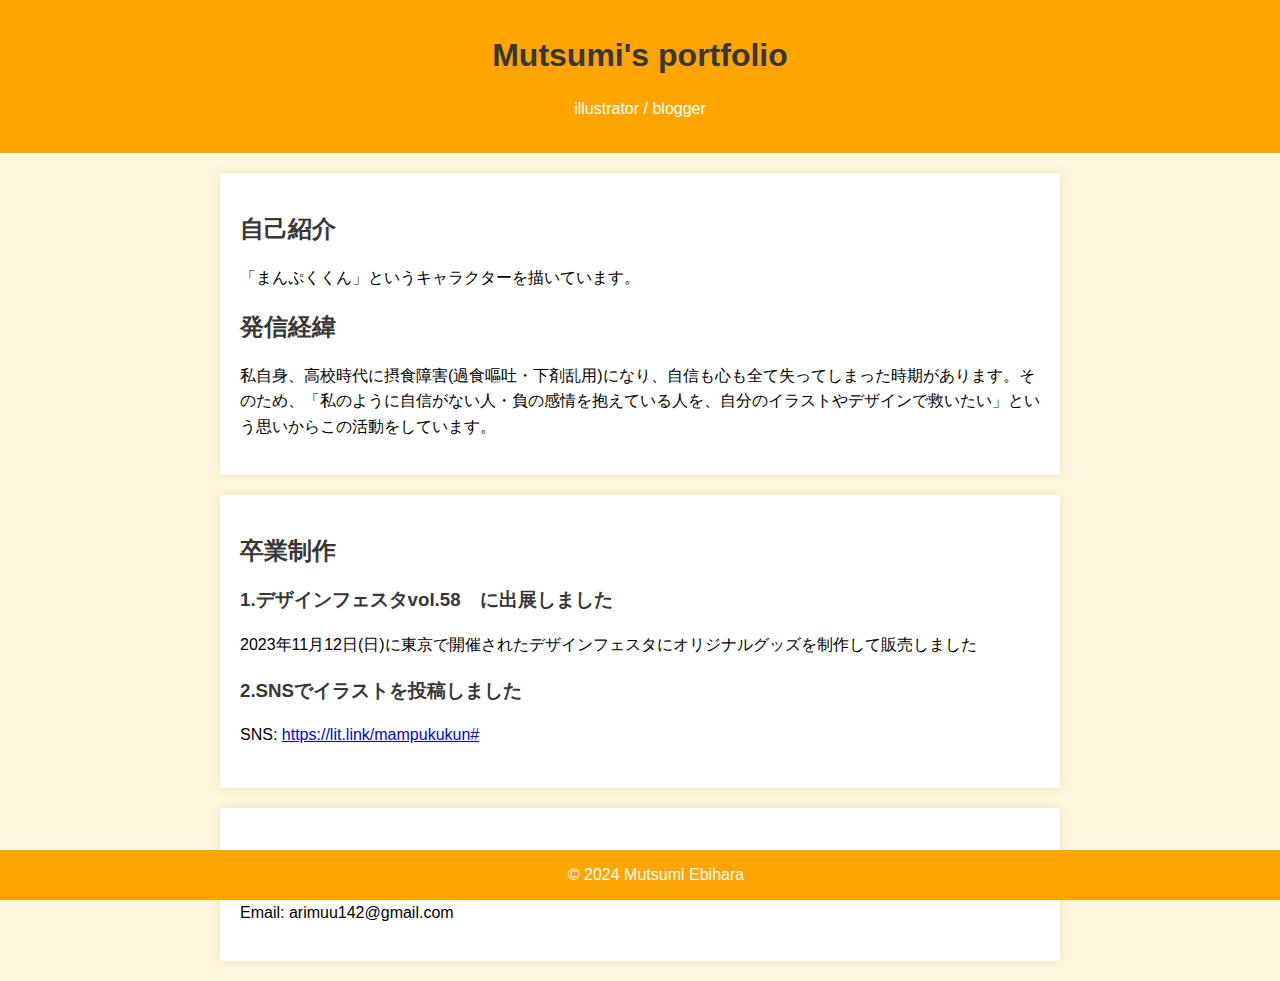
<file: index.html>
<!DOCTYPE html>
<html lang="en">
<head>
  <meta charset="UTF-8">
  <meta name="viewport" content="width=device-width, initial-scale=1.0">
  <title>Mutsumi Ebihara - Portfolio</title>
  <style>
    body {
      font-family: 'Arial', sans-serif;
      margin: 0;
      padding: 0;
      background-color: #fff8dc;
    }

    header {
      background-color: #ffa500;
      color: white;
      padding: 1em;
      text-align: center;
    }

    section {
      max-width: 800px;
      margin: 20px auto;
      padding: 20px;
      background-color: #fff;
      box-shadow: 0 0 10px rgba(0, 0, 0, 0.1);
    }

    h1, h2, h3 {
      color: #373737;
    }

    p {
      line-height: 1.6;
    }

    .project {
      margin-bottom: 20px;
    }

    footer {
      background-color: #ffa500;
      color: white;
      text-align: center;
      padding: 1em;
      position: fixed;
      bottom: 0;
      width: 100%;
    }
  </style>
</head>
<body>

  <header>
    <h1>Mutsumi's portfolio</h1>
    <p>illustrator / blogger</p>
  </header>

  <section>
    <h2>自己紹介</h2>
    <p>「まんぷくくん」というキャラクターを描いています。</p>
    <h2>発信経緯</h2>
    <p>私自身、高校時代に摂食障害(過食嘔吐・下剤乱用)になり、自信も心も全て失ってしまった時期があります。そのため、「私のように自信がない人・負の感情を抱えている人を、自分のイラストやデザインで救いたい」という思いからこの活動をしています。</p>
  </section>

  <section>
    <h2>卒業制作</h2>
    <div class="project">
      <h3>1.デザインフェスタvol.58　に出展しました</h3>
      <p>2023年11月12日(日)に東京で開催されたデザインフェスタにオリジナルグッズを制作して販売しました</p>
    </div>
    <div class="project">
      <h3>2.SNSでイラストを投稿しました</h3>
      <p>SNS: <a href="https://lit.link/mampukukun#" target="_blank">https://lit.link/mampukukun#</a></p>
    </div>
    <!-- Add more projects as needed -->
  </section>

  <section>
    <h2>ご連絡はこちらまで📩</h2>
    <p>Email: arimuu142@gmail.com</p>
    <!-- Add other contact information as needed -->
  </section>

  <footer>
    &copy; 2024 Mutsumi Ebihara
  </footer>

</body>
</html>
</file>
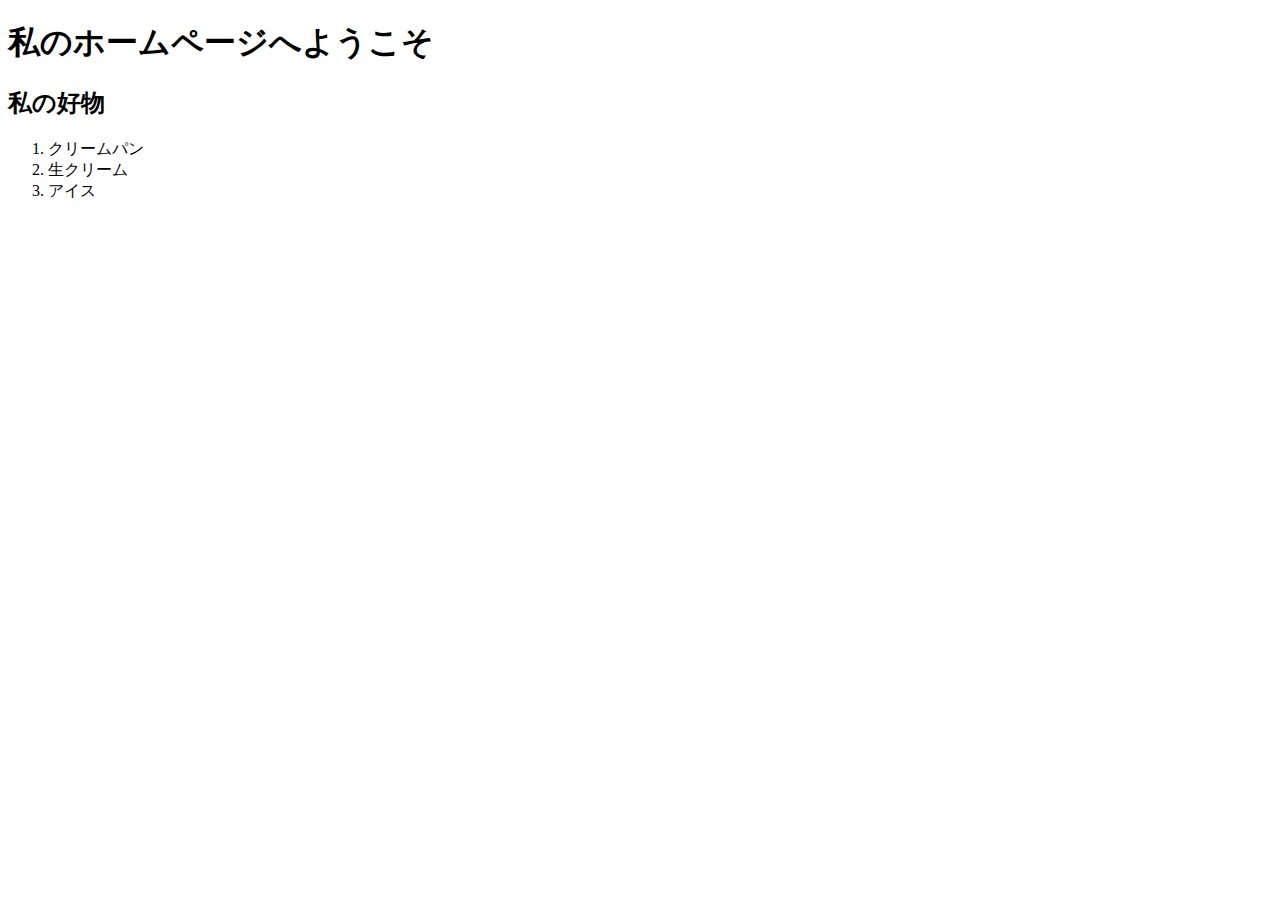
<file: docs/index.html>
<!DOCTYPE html>
<html lang="jp">
<head>
    <meta charset="UTF-8">
    <meta http-equiv="X-UA-Compatible" content="IE=edge">
    <meta name="viewport" content="width=device-width, initial-scale=1.0">
    <title>私のホームページ</title>
</head>
<body>
    <h1>私のホームページへようこそ</h1>

    <h2>私の好物</h2>
    <ol>
        <li>クリームパン</li>
        <li>生クリーム</li>
        <li>アイス</li>
    </ol>
</body>
</html>
</file>
